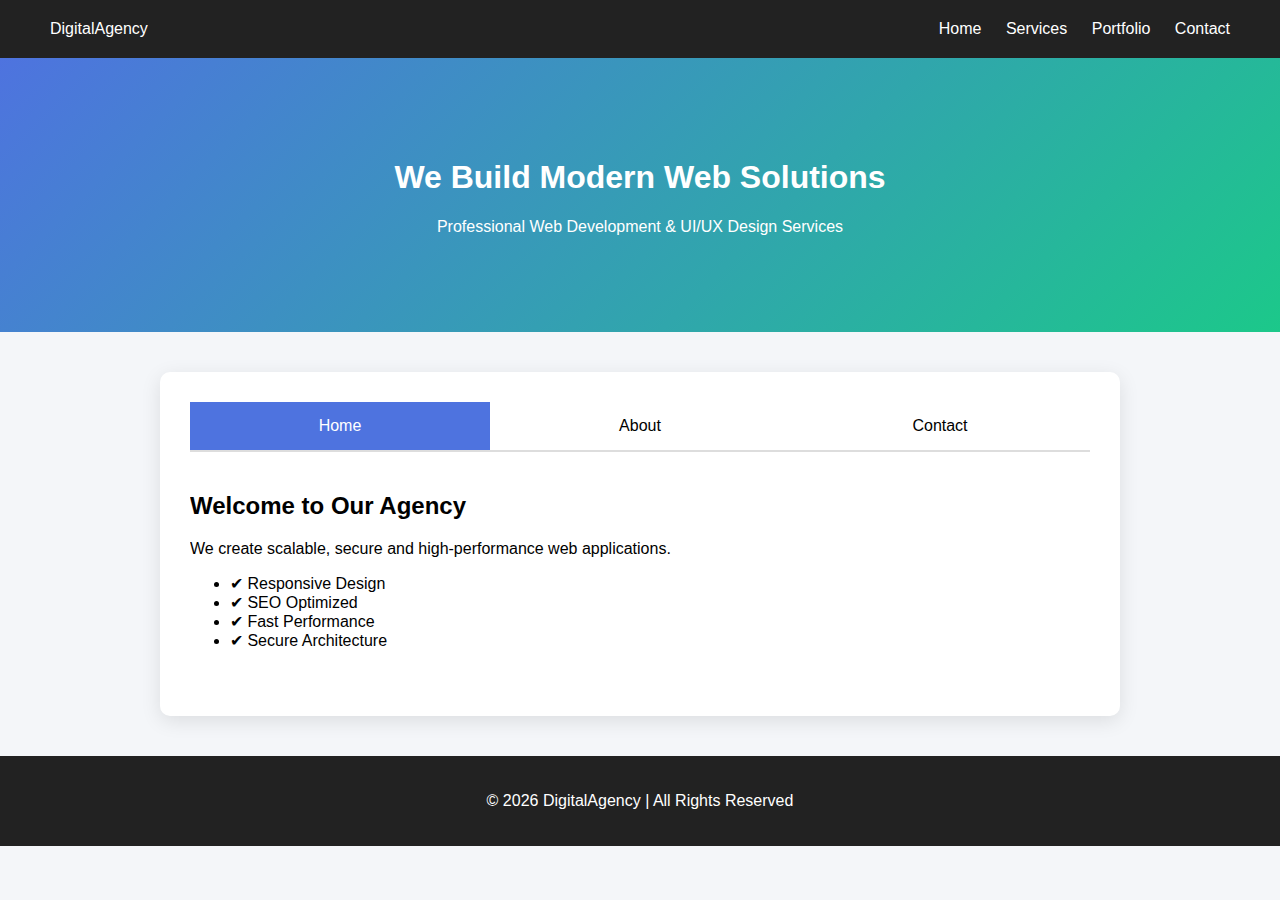
<file: task10/index.html>
<!DOCTYPE html>
<html lang="en">
<head>
<meta charset="UTF-8">
<meta name="viewport" content="width=device-width, initial-scale=1.0">
<title>Digital Agency - Tab Plugin</title>

<link rel="stylesheet" href="style.css">

<!-- jQuery CDN -->
<script src="https://code.jquery.com/jquery-3.7.1.min.js"></script>
</head>
<body>

<header class="header">
    <div class="logo">DigitalAgency</div>
    <nav>
        <a href="#">Home</a>
        <a href="#">Services</a>
        <a href="#">Portfolio</a>
        <a href="#">Contact</a>
    </nav>
</header>

<section class="hero">
    <h1>We Build Modern Web Solutions</h1>
    <p>Professional Web Development & UI/UX Design Services</p>
</section>

<section class="tabs tabs-container">

    <div class="tab-nav" role="tablist">
        <button role="tab" data-tab="home">Home</button>
        <button role="tab" data-tab="about">About</button>
        <button role="tab" data-tab="contact">Contact</button>
    </div>

    <div id="home" class="tab-content">
        <h2>Welcome to Our Agency</h2>
        <p>We create scalable, secure and high-performance web applications.</p>
        <ul>
            <li>✔ Responsive Design</li>
            <li>✔ SEO Optimized</li>
            <li>✔ Fast Performance</li>
            <li>✔ Secure Architecture</li>
        </ul>
    </div>

    <div id="about" class="tab-content">
        <h2>About Our Company</h2>
        <p>Founded in 2024, we have worked with 100+ global clients.</p>
        <p>Our team includes expert developers, UI/UX designers and consultants.</p>
    </div>

    <div id="contact" class="tab-content">
        <h2>Contact Us</h2>
        <form>
            <input type="text" placeholder="Your Name">
            <input type="email" placeholder="Your Email">
            <textarea placeholder="Your Message"></textarea>
            <button type="submit">Send Message</button>
        </form>
    </div>

</section>

<footer>
    <p>© 2026 DigitalAgency | All Rights Reserved</p>
</footer>

<script src="script.js"></script>
</body>
</html>
</file>
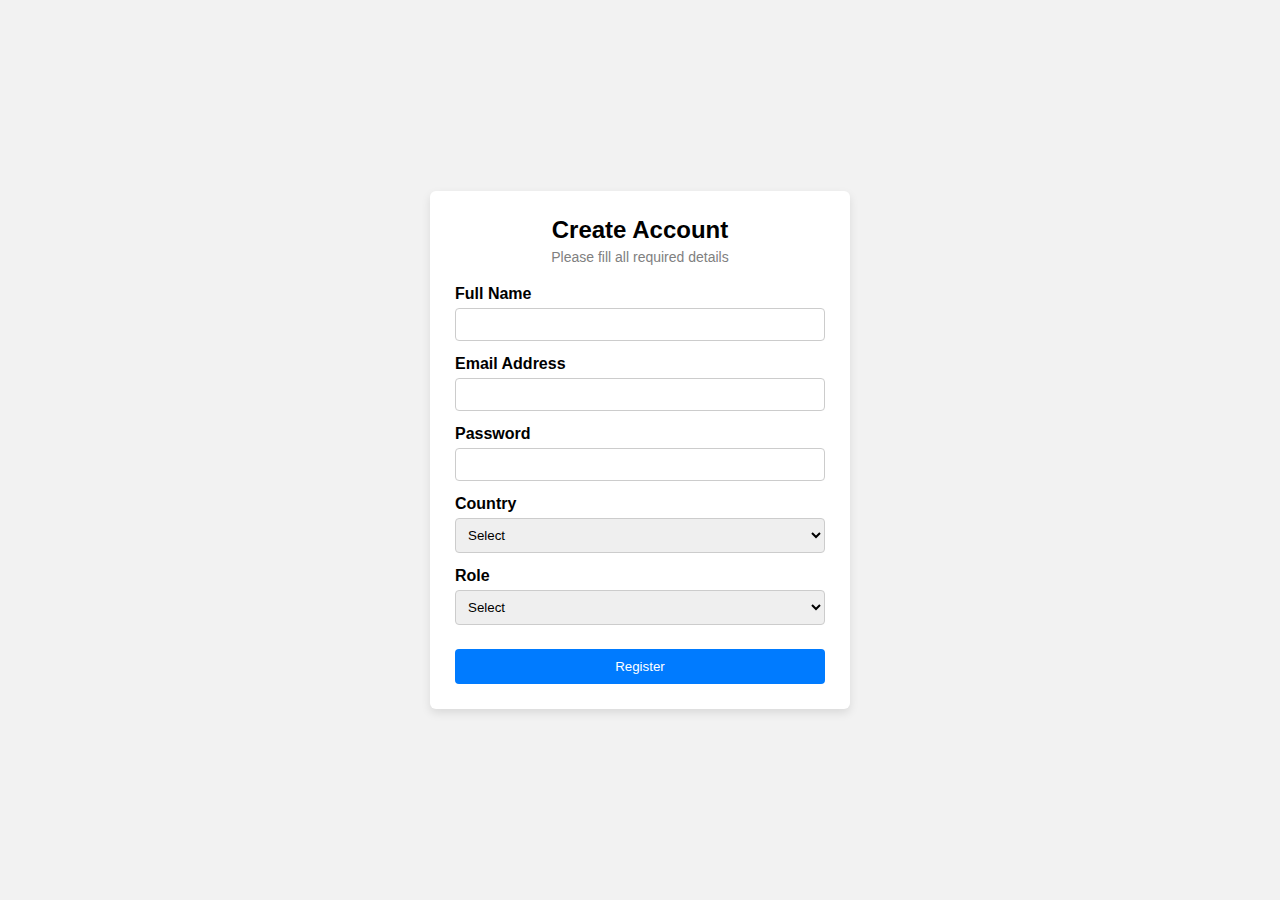
<file: task9/index.html>
<!DOCTYPE html>
<html>
<head>
    <title>Dynamic Registration Form</title>

    <link rel="stylesheet" href="style.css">
    <script src="https://code.jquery.com/jquery-3.6.0.min.js"></script>
</head>

<body>

<div class="container">
    <div class="card">

        <h2>Create Account</h2>
        <p class="subtitle">Please fill all required details</p>

        <form id="dynamicForm">
            <div id="formFields"></div>
            <button type="submit">Register</button>
        </form>

    </div>
</div>

<script src="script.js"></script>

</body>
</html>
</file>
<file: task10/style.css>
body {
    margin: 0;
    font-family: Arial, sans-serif;
    background: #f4f6f9;
}

/* Header */
.header {
    display: flex;
    justify-content: space-between;
    padding: 20px 50px;
    background: #222;
    color: white;
}

.header nav a {
    color: white;
    margin-left: 20px;
    text-decoration: none;
}

/* Hero */
.hero {
    text-align: center;
    padding: 80px 20px;
    background: linear-gradient(135deg, #4e73df, #1cc88a);
    color: white;
}

/* Tabs Container */
.tabs-container {
    max-width: 900px;
    margin: 40px auto;
    background: white;
    padding: 30px;
    border-radius: 10px;
    box-shadow: 0 5px 20px rgba(0,0,0,0.1);
}

/* Tab Navigation */
.tab-nav {
    display: flex;
    border-bottom: 2px solid #ddd;
}

.tab-nav button {
    flex: 1;
    padding: 15px;
    border: none;
    background: none;
    font-size: 16px;
    cursor: pointer;
}

.tab-nav button.active-tab {
    background: #4e73df;
    color: white;
}

/* Tab Content */
.tab-content {
    display: none;
    padding: 20px 0;
}

/* Contact Form */
form input,
form textarea {
    width: 100%;
    padding: 10px;
    margin: 10px 0;
}

form button {
    background: #4e73df;
    color: white;
    padding: 10px 20px;
    border: none;
    cursor: pointer;
}

/* Footer */
footer {
    text-align: center;
    padding: 20px;
    background: #222;
    color: white;
}
</file>
<file: task9/style.css>
* {
    margin: 0;
    padding: 0;
    box-sizing: border-box;
}

body {
    font-family: Arial, Helvetica, sans-serif;
    background-color: #f2f2f2;
    height: 100vh;
    display: flex;
    justify-content: center;
    align-items: center;
}

.container {
    width: 100%;
    display: flex;
    justify-content: center;
}

.card {
    width: 420px;
    background: #ffffff;
    padding: 25px;
    border-radius: 6px;
    box-shadow: 0 4px 10px rgba(0,0,0,0.1);
}

h2 {
    text-align: center;
    margin-bottom: 5px;
}

.subtitle {
    text-align: center;
    font-size: 14px;
    color: gray;
    margin-bottom: 20px;
}

.section {
    margin-bottom: 14px;
}

label {
    display: block;
    margin-bottom: 5px;
    font-weight: bold;
}

input, select {
    width: 100%;
    padding: 8px;
    border: 1px solid #ccc;
    border-radius: 4px;
}

input:focus, select:focus {
    border-color: #007bff;
    outline: none;
}

button {
    width: 100%;
    padding: 10px;
    margin-top: 10px;
    background-color: #007bff;
    color: white;
    border: none;
    border-radius: 4px;
    cursor: pointer;
}

button:hover {
    background-color: #0056b3;
}

.error {
    color: red;
    font-size: 12px;
    margin-top: 4px;
    display: block;
}
</file>
